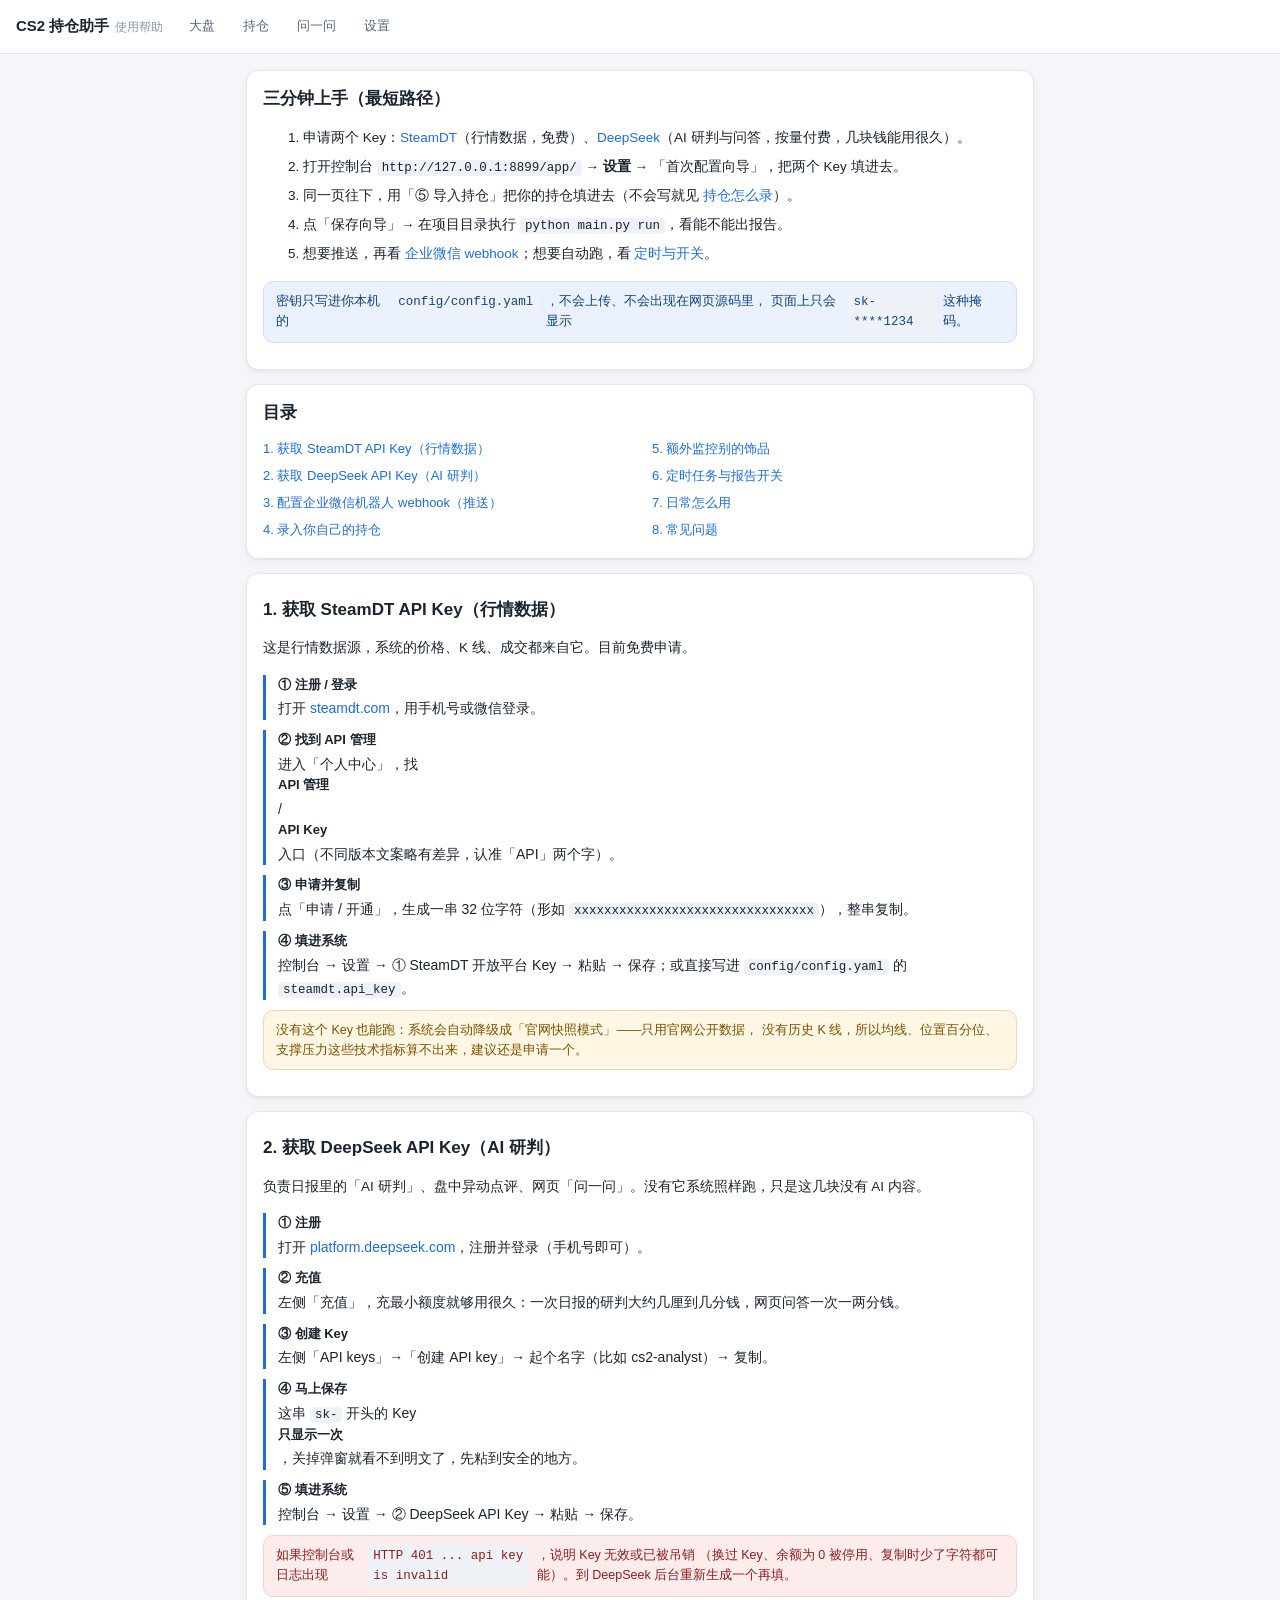
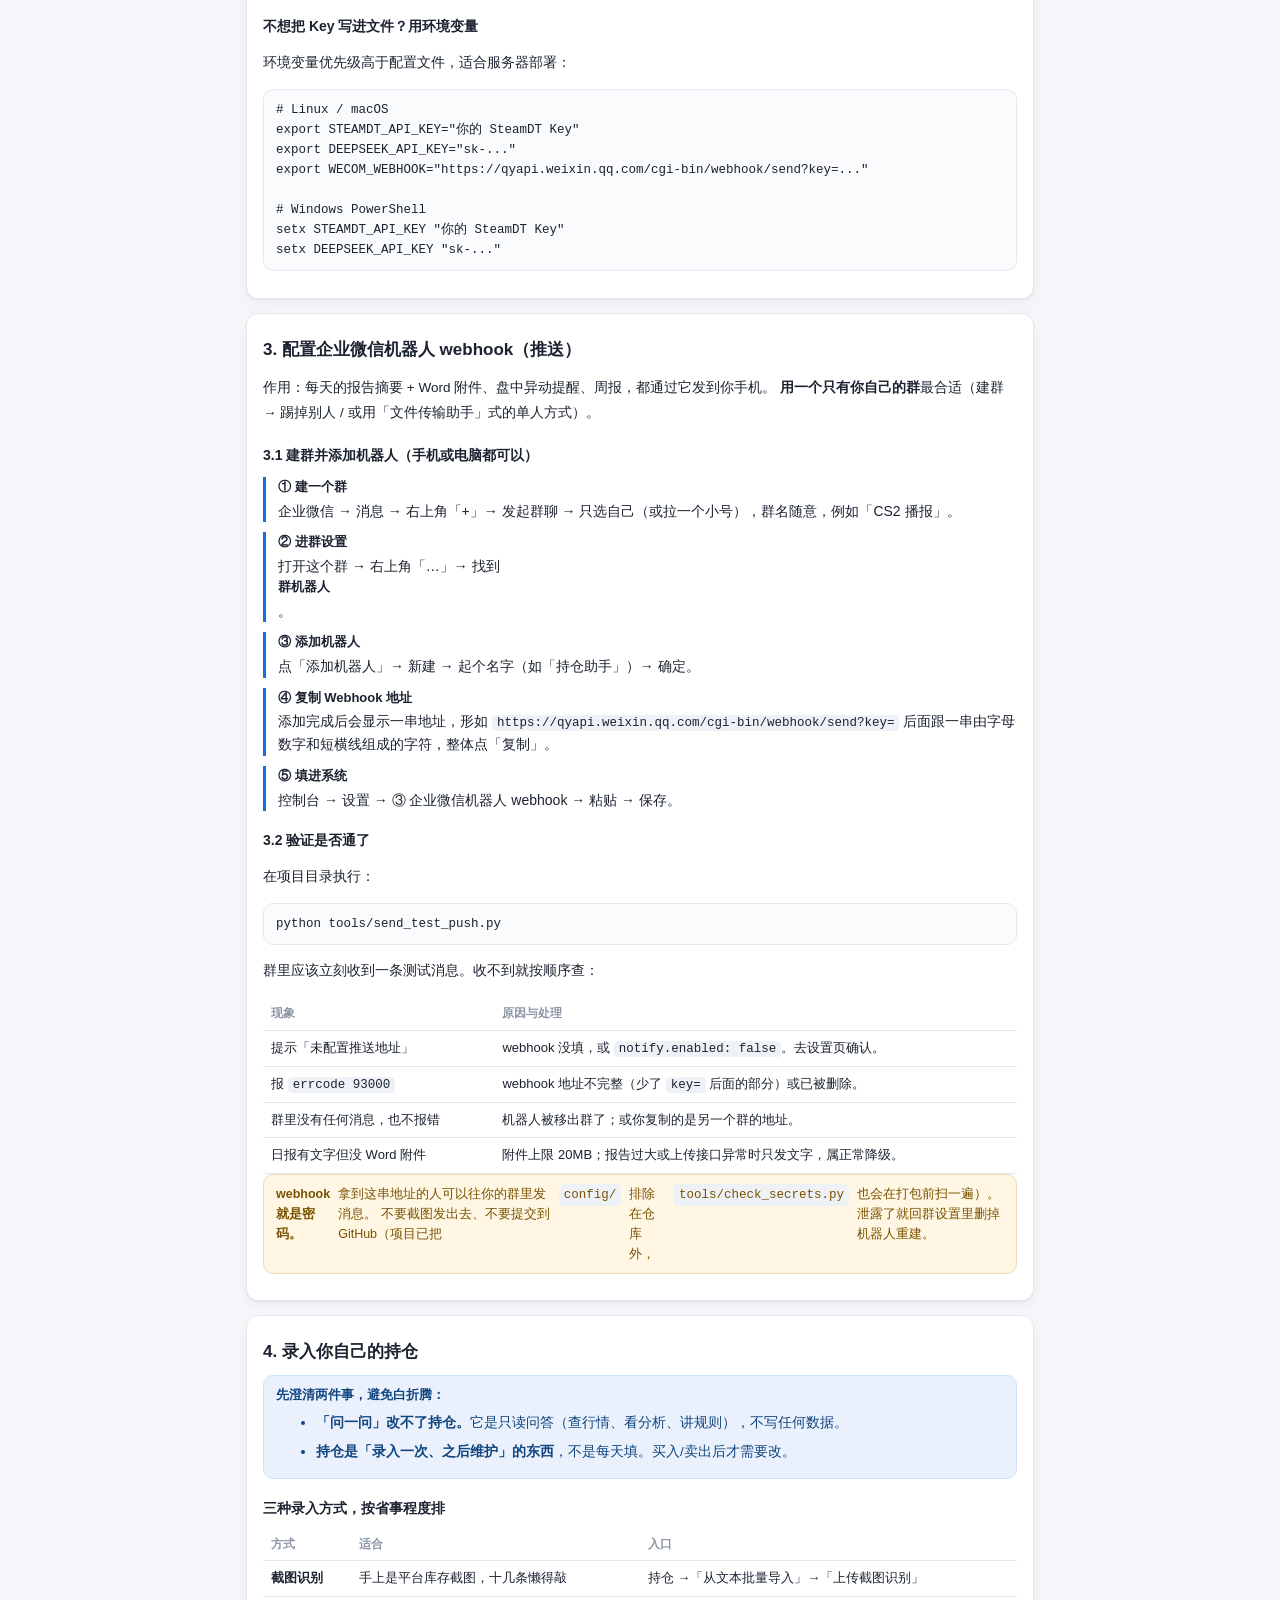
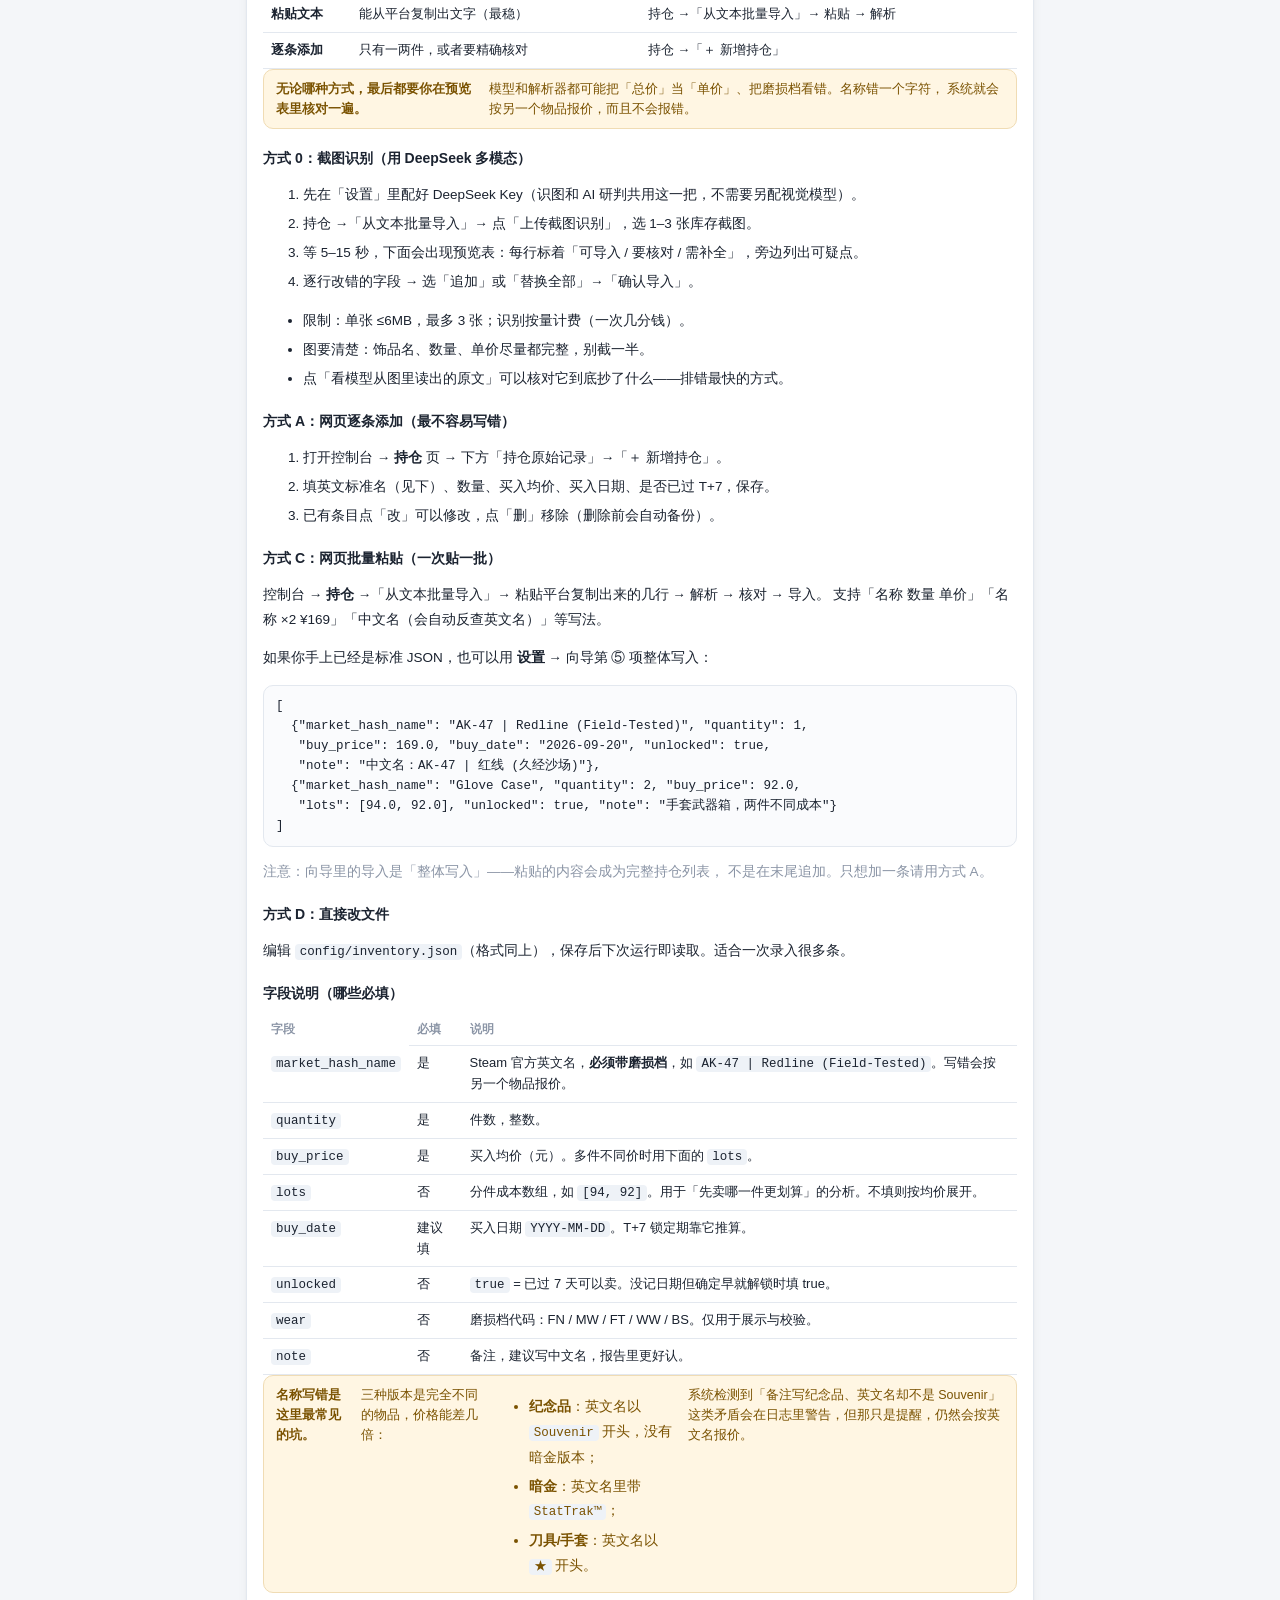
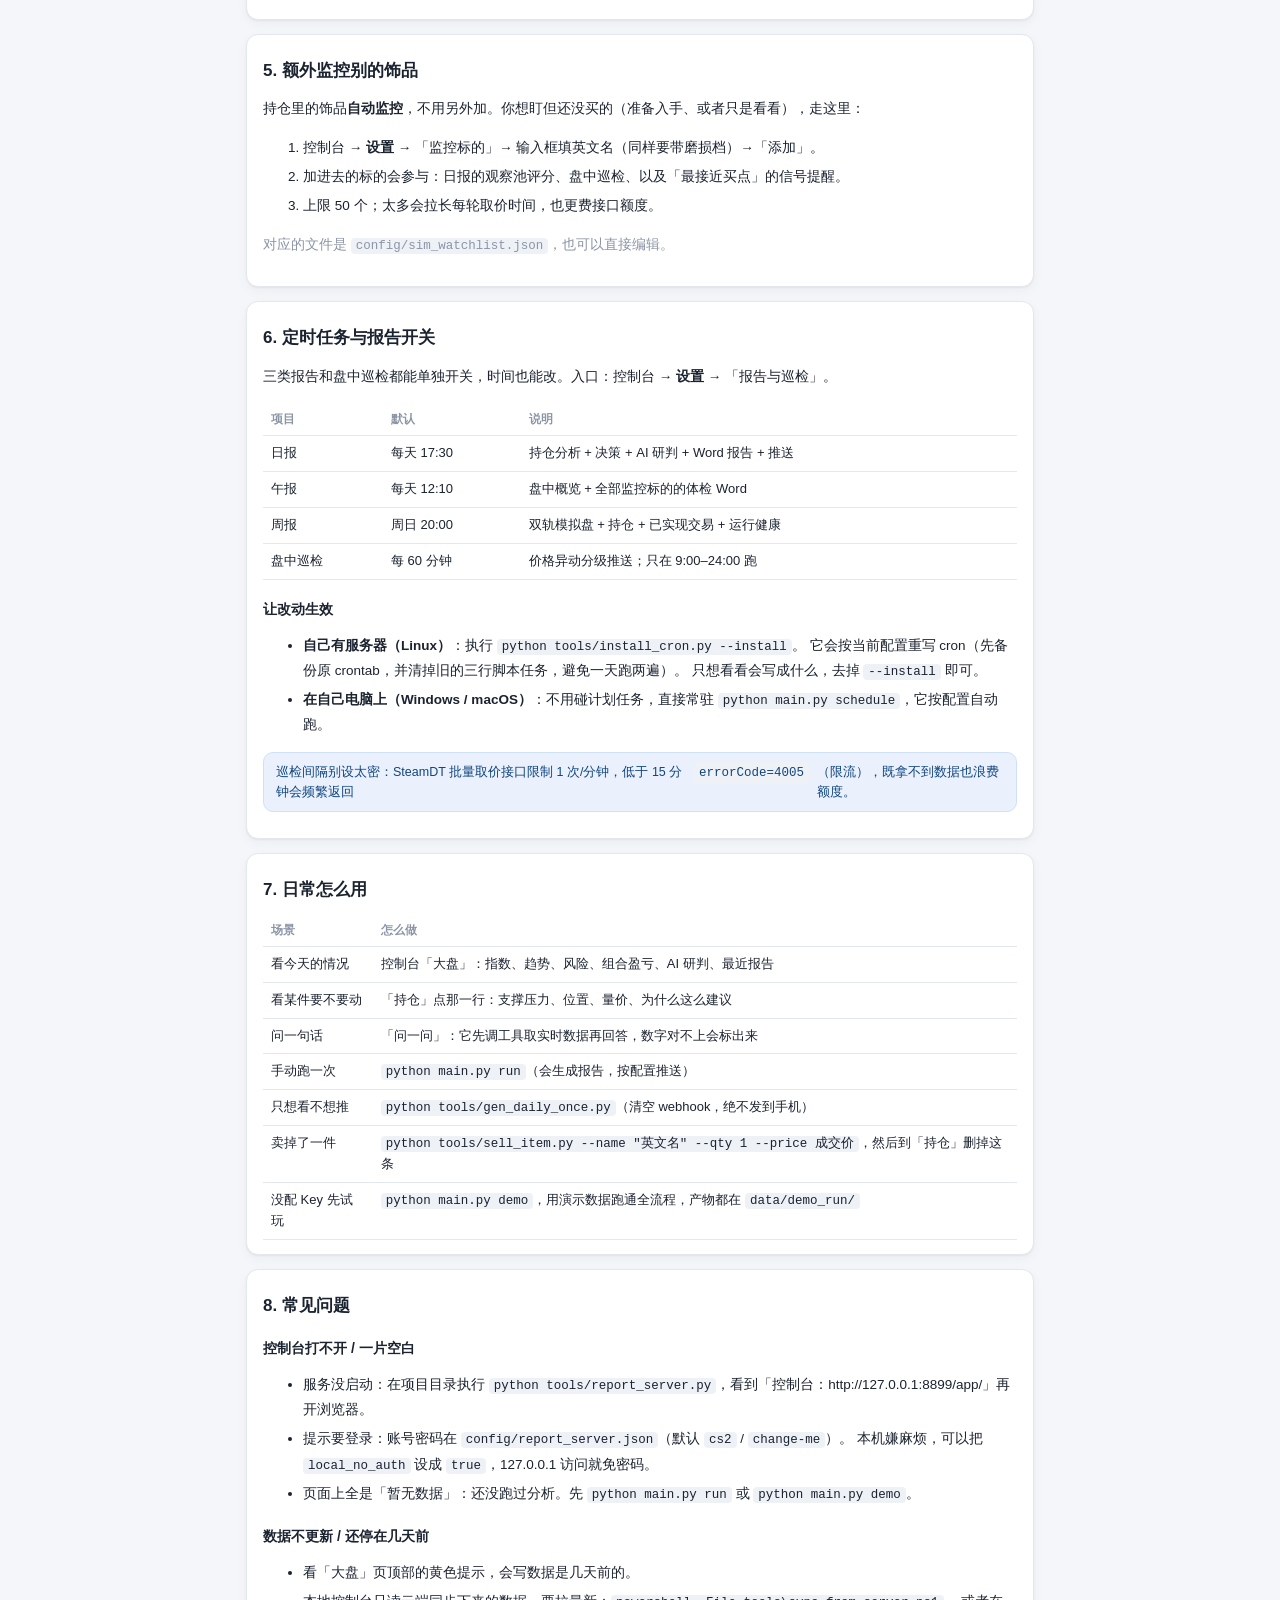
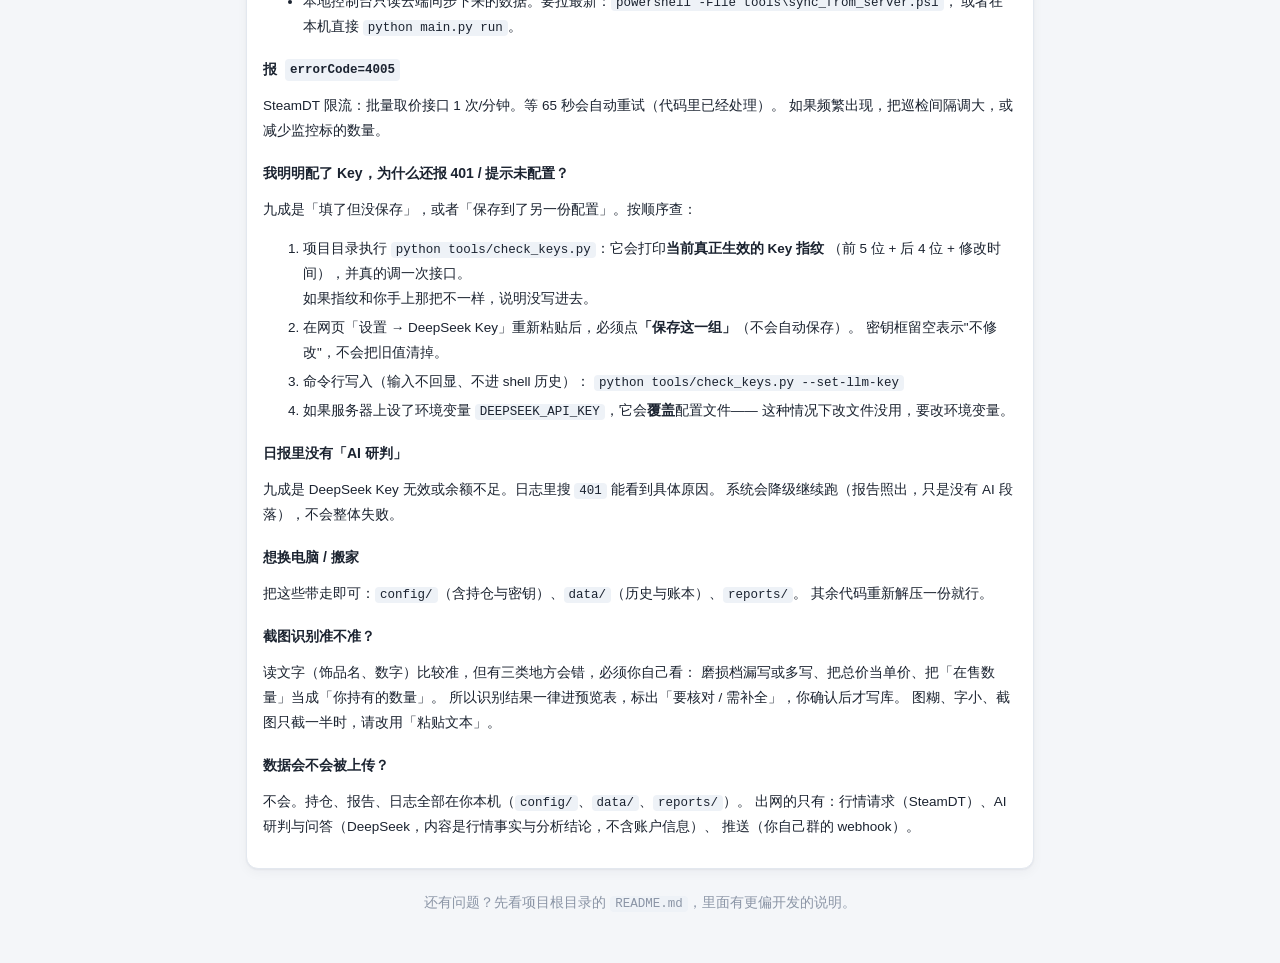
<file: cs2analyst/web/static/help.html>
<!doctype html>
<html lang="zh-CN">
<head>
<meta charset="utf-8">
<meta name="viewport" content="width=device-width,initial-scale=1">
<meta name="color-scheme" content="light">
<title>使用帮助 · CS2 持仓助手</title>
<link rel="stylesheet" href="style.css">
<style>
  .help-wrap { max-width: 820px; margin: 0 auto; }
  .help-wrap h2 { font-size: 17px; margin: 26px 0 10px; padding-top: 8px; border-top: 1px solid var(--border); }
  .help-wrap h2:first-of-type { border-top: none; margin-top: 0; }
  .help-wrap h3 { font-size: 14px; margin: 18px 0 8px; }
  .help-wrap p, .help-wrap li { font-size: 13.5px; line-height: 1.85; }
  .help-wrap li { margin: 4px 0; }
  .help-wrap code { background: #eef2f7; border-radius: 4px; padding: 1px 5px; font-size: 12.5px; }
  .help-wrap pre { background: var(--panel-2); border: 1px solid var(--border); border-radius: 10px;
    padding: 10px 12px; overflow-x: auto; font-size: 12.5px; line-height: 1.6; }
  .toc { columns: 2; column-gap: 24px; font-size: 13px; }
  .toc a { display: block; padding: 3px 0; }
  @media (max-width: 620px) { .toc { columns: 1; } }
  .step { border-left: 3px solid var(--brand); padding-left: 12px; margin: 10px 0; }
  .step b { display: block; font-size: 13px; margin-bottom: 2px; }
  table.plain { width: 100%; border-collapse: collapse; font-size: 13px; }
  table.plain th, table.plain td { border-bottom: 1px solid var(--border); padding: 7px 8px; text-align: left; vertical-align: top; }
  table.plain th { color: var(--text-3); font-size: 11.5px; font-weight: 600; }
</style>
</head>
<body>
<header class="topbar">
  <div class="brand">CS2 持仓助手<span>使用帮助</span></div>
  <nav class="nav">
    <a href="index.html#/dash">大盘</a>
    <a href="index.html#/holdings">持仓</a>
    <a href="index.html#/ask">问一问</a>
    <a href="index.html#/settings">设置</a>
  </nav>
</header>

<main class="help-wrap">

  <div class="card">
    <h2 style="border:none;padding-top:0;margin-top:0">三分钟上手（最短路径）</h2>
    <ol>
      <li>申请两个 Key：<a href="#steamdt">SteamDT</a>（行情数据，免费）、<a href="#deepseek">DeepSeek</a>（AI 研判与问答，按量付费，几块钱能用很久）。</li>
      <li>打开控制台 <code>http://127.0.0.1:8899/app/</code> → <b>设置</b> → 「首次配置向导」，把两个 Key 填进去。</li>
      <li>同一页往下，用「⑤ 导入持仓」把你的持仓填进去（不会写就见 <a href="#holdings">持仓怎么录</a>）。</li>
      <li>点「保存向导」→ 在项目目录执行 <code>python main.py run</code>，看能不能出报告。</li>
      <li>想要推送，再看 <a href="#wecom">企业微信 webhook</a>；想要自动跑，看 <a href="#schedule">定时与开关</a>。</li>
    </ol>
    <div class="notice info">密钥只写进你本机的 <code>config/config.yaml</code>，不会上传、不会出现在网页源码里，
      页面上只会显示 <code>sk-****1234</code> 这种掩码。</div>
  </div>

  <div class="card">
    <h2 style="border:none;padding-top:0">目录</h2>
    <div class="toc">
      <a href="#steamdt">1. 获取 SteamDT API Key（行情数据）</a>
      <a href="#deepseek">2. 获取 DeepSeek API Key（AI 研判）</a>
      <a href="#wecom">3. 配置企业微信机器人 webhook（推送）</a>
      <a href="#holdings">4. 录入你自己的持仓</a>
      <a href="#watchlist">5. 额外监控别的饰品</a>
      <a href="#schedule">6. 定时任务与报告开关</a>
      <a href="#daily">7. 日常怎么用</a>
      <a href="#faq">8. 常见问题</a>
    </div>
  </div>

  <!-- ========== 1. SteamDT ========== -->
  <div class="card" id="steamdt">
    <h2>1. 获取 SteamDT API Key（行情数据）</h2>
    <p>这是行情数据源，系统的价格、K 线、成交都来自它。目前免费申请。</p>
    <div class="step"><b>① 注册 / 登录</b>打开 <a href="https://www.steamdt.com" target="_blank" rel="noreferrer">steamdt.com</a>，用手机号或微信登录。</div>
    <div class="step"><b>② 找到 API 管理</b>进入「个人中心」，找 <b>API 管理</b> / <b>API Key</b> 入口（不同版本文案略有差异，认准「API」两个字）。</div>
    <div class="step"><b>③ 申请并复制</b>点「申请 / 开通」，生成一串 32 位字符（形如 <code>xxxxxxxxxxxxxxxxxxxxxxxxxxxxxxxx</code>），整串复制。</div>
    <div class="step"><b>④ 填进系统</b>控制台 → 设置 → ① SteamDT 开放平台 Key → 粘贴 → 保存；或直接写进 <code>config/config.yaml</code> 的 <code>steamdt.api_key</code>。</div>
    <div class="notice warn">没有这个 Key 也能跑：系统会自动降级成「官网快照模式」——只用官网公开数据，
      没有历史 K 线，所以均线、位置百分位、支撑压力这些技术指标算不出来，建议还是申请一个。</div>
  </div>

  <!-- ========== 2. DeepSeek ========== -->
  <div class="card" id="deepseek">
    <h2>2. 获取 DeepSeek API Key（AI 研判）</h2>
    <p>负责日报里的「AI 研判」、盘中异动点评、网页「问一问」。没有它系统照样跑，只是这几块没有 AI 内容。</p>
    <div class="step"><b>① 注册</b>打开 <a href="https://platform.deepseek.com" target="_blank" rel="noreferrer">platform.deepseek.com</a>，注册并登录（手机号即可）。</div>
    <div class="step"><b>② 充值</b>左侧「充值」，充最小额度就够用很久：一次日报的研判大约几厘到几分钱，网页问答一次一两分钱。</div>
    <div class="step"><b>③ 创建 Key</b>左侧「API keys」→「创建 API key」→ 起个名字（比如 cs2-analyst）→ 复制。</div>
    <div class="step"><b>④ 马上保存</b>这串 <code>sk-</code> 开头的 Key <b>只显示一次</b>，关掉弹窗就看不到明文了，先粘到安全的地方。</div>
    <div class="step"><b>⑤ 填进系统</b>控制台 → 设置 → ② DeepSeek API Key → 粘贴 → 保存。</div>
    <div class="notice err">如果控制台或日志出现 <code>HTTP 401 ... api key is invalid</code>，说明 Key 无效或已被吊销
      （换过 Key、余额为 0 被停用、复制时少了字符都可能）。到 DeepSeek 后台重新生成一个再填。</div>
    <h3>不想把 Key 写进文件？用环境变量</h3>
    <p>环境变量优先级高于配置文件，适合服务器部署：</p>
    <pre># Linux / macOS
export STEAMDT_API_KEY="你的 SteamDT Key"
export DEEPSEEK_API_KEY="sk-..."
export WECOM_WEBHOOK="https://qyapi.weixin.qq.com/cgi-bin/webhook/send?key=..."

# Windows PowerShell
setx STEAMDT_API_KEY "你的 SteamDT Key"
setx DEEPSEEK_API_KEY "sk-..."</pre>
  </div>

  <!-- ========== 3. 企业微信 ========== -->
  <div class="card" id="wecom">
    <h2>3. 配置企业微信机器人 webhook（推送）</h2>
    <p>作用：每天的报告摘要 + Word 附件、盘中异动提醒、周报，都通过它发到你手机。
      <b>用一个只有你自己的群</b>最合适（建群 → 踢掉别人 / 或用「文件传输助手」式的单人方式）。</p>

    <h3>3.1 建群并添加机器人（手机或电脑都可以）</h3>
    <div class="step"><b>① 建一个群</b>企业微信 → 消息 → 右上角「+」→ 发起群聊 → 只选自己（或拉一个小号），群名随意，例如「CS2 播报」。</div>
    <div class="step"><b>② 进群设置</b>打开这个群 → 右上角「…」→ 找到 <b>群机器人</b>。</div>
    <div class="step"><b>③ 添加机器人</b>点「添加机器人」→ 新建 → 起个名字（如「持仓助手」）→ 确定。</div>
    <div class="step"><b>④ 复制 Webhook 地址</b>添加完成后会显示一串地址，形如
      <code>https://qyapi.weixin.qq.com/cgi-bin/webhook/send?key=</code> 后面跟一串由字母数字和短横线组成的字符，整体点「复制」。</div>
    <div class="step"><b>⑤ 填进系统</b>控制台 → 设置 → ③ 企业微信机器人 webhook → 粘贴 → 保存。</div>

    <h3>3.2 验证是否通了</h3>
    <p>在项目目录执行：</p>
    <pre>python tools/send_test_push.py</pre>
    <p>群里应该立刻收到一条测试消息。收不到就按顺序查：</p>
    <table class="plain">
      <thead><tr><th>现象</th><th>原因与处理</th></tr></thead>
      <tbody>
        <tr><td>提示「未配置推送地址」</td><td>webhook 没填，或 <code>notify.enabled: false</code>。去设置页确认。</td></tr>
        <tr><td>报 <code>errcode 93000</code></td><td>webhook 地址不完整（少了 <code>key=</code> 后面的部分）或已被删除。</td></tr>
        <tr><td>群里没有任何消息，也不报错</td><td>机器人被移出群了；或你复制的是另一个群的地址。</td></tr>
        <tr><td>日报有文字但没 Word 附件</td><td>附件上限 20MB；报告过大或上传接口异常时只发文字，属正常降级。</td></tr>
      </tbody>
    </table>

    <div class="notice warn"><b>webhook 就是密码。</b>拿到这串地址的人可以往你的群里发消息。
      不要截图发出去、不要提交到 GitHub（项目已把 <code>config/</code> 排除在仓库外，
      <code>tools/check_secrets.py</code> 也会在打包前扫一遍）。泄露了就回群设置里删掉机器人重建。</div>
  </div>

  <!-- ========== 4. 持仓 ========== -->
  <div class="card" id="holdings">
    <h2>4. 录入你自己的持仓</h2>
    <div class="notice info">
      <div><b>先澄清两件事，避免白折腾：</b>
        <ul style="margin:6px 0 0">
          <li><b>「问一问」改不了持仓。</b>它是只读问答（查行情、看分析、讲规则），不写任何数据。</li>
          <li><b>持仓是「录入一次、之后维护」的东西</b>，不是每天填。买入/卖出后才需要改。</li>
        </ul>
      </div>
    </div>

    <h3>三种录入方式，按省事程度排</h3>
    <table class="plain">
      <thead><tr><th>方式</th><th>适合</th><th>入口</th></tr></thead>
      <tbody>
        <tr><td><b>截图识别</b></td><td>手上是平台库存截图，十几条懒得敲</td>
          <td>持仓 →「从文本批量导入」→「上传截图识别」</td></tr>
        <tr><td><b>粘贴文本</b></td><td>能从平台复制出文字（最稳）</td>
          <td>持仓 →「从文本批量导入」→ 粘贴 → 解析</td></tr>
        <tr><td><b>逐条添加</b></td><td>只有一两件，或者要精确核对</td>
          <td>持仓 →「＋ 新增持仓」</td></tr>
      </tbody>
    </table>
    <div class="notice warn"><b>无论哪种方式，最后都要你在预览表里核对一遍。</b>
      模型和解析器都可能把「总价」当「单价」、把磨损档看错。名称错一个字符，
      系统就会按另一个物品报价，而且不会报错。</div>

    <h3>方式 0：截图识别（用 DeepSeek 多模态）</h3>
    <ol>
      <li>先在「设置」里配好 DeepSeek Key（识图和 AI 研判共用这一把，不需要另配视觉模型）。</li>
      <li>持仓 →「从文本批量导入」→ 点「上传截图识别」，选 1–3 张库存截图。</li>
      <li>等 5–15 秒，下面会出现预览表：每行标着「可导入 / 要核对 / 需补全」，旁边列出可疑点。</li>
      <li>逐行改错的字段 → 选「追加」或「替换全部」→「确认导入」。</li>
    </ol>
    <ul>
      <li>限制：单张 ≤6MB，最多 3 张；识别按量计费（一次几分钱）。</li>
      <li>图要清楚：饰品名、数量、单价尽量都完整，别截一半。</li>
      <li>点「看模型从图里读出的原文」可以核对它到底抄了什么——排错最快的方式。</li>
    </ul>

    <h3>方式 A：网页逐条添加（最不容易写错）</h3>
    <ol>
      <li>打开控制台 → <b>持仓</b> 页 → 下方「持仓原始记录」→「＋ 新增持仓」。</li>
      <li>填英文标准名（见下）、数量、买入均价、买入日期、是否已过 T+7，保存。</li>
      <li>已有条目点「改」可以修改，点「删」移除（删除前会自动备份）。</li>
    </ol>

    <h3>方式 C：网页批量粘贴（一次贴一批）</h3>
    <p>控制台 → <b>持仓</b> →「从文本批量导入」→ 粘贴平台复制出来的几行 → 解析 → 核对 → 导入。
      支持「名称 数量 单价」「名称 ×2 ¥169」「中文名（会自动反查英文名）」等写法。</p>
    <p>如果你手上已经是标准 JSON，也可以用 <b>设置</b> → 向导第 ⑤ 项整体写入：</p>
    <pre>[
  {"market_hash_name": "AK-47 | Redline (Field-Tested)", "quantity": 1,
   "buy_price": 169.0, "buy_date": "2026-09-20", "unlocked": true,
   "note": "中文名：AK-47 | 红线 (久经沙场)"},
  {"market_hash_name": "Glove Case", "quantity": 2, "buy_price": 92.0,
   "lots": [94.0, 92.0], "unlocked": true, "note": "手套武器箱，两件不同成本"}
]</pre>
    <p class="small muted">注意：向导里的导入是「整体写入」——粘贴的内容会成为完整持仓列表，
      不是在末尾追加。只想加一条请用方式 A。</p>

    <h3>方式 D：直接改文件</h3>
    <p>编辑 <code>config/inventory.json</code>（格式同上），保存后下次运行即读取。适合一次录入很多条。</p>

    <h3>字段说明（哪些必填）</h3>
    <table class="plain">
      <thead><tr><th>字段</th><th>必填</th><th>说明</th></tr></thead>
      <tbody>
        <tr><td><code>market_hash_name</code></td><td>是</td><td>Steam 官方英文名，<b>必须带磨损档</b>，如 <code>AK-47 | Redline (Field-Tested)</code>。写错会按另一个物品报价。</td></tr>
        <tr><td><code>quantity</code></td><td>是</td><td>件数，整数。</td></tr>
        <tr><td><code>buy_price</code></td><td>是</td><td>买入均价（元）。多件不同价时用下面的 <code>lots</code>。</td></tr>
        <tr><td><code>lots</code></td><td>否</td><td>分件成本数组，如 <code>[94, 92]</code>。用于「先卖哪一件更划算」的分析。不填则按均价展开。</td></tr>
        <tr><td><code>buy_date</code></td><td>建议填</td><td>买入日期 <code>YYYY-MM-DD</code>。T+7 锁定期靠它推算。</td></tr>
        <tr><td><code>unlocked</code></td><td>否</td><td><code>true</code> = 已过 7 天可以卖。没记日期但确定早就解锁时填 true。</td></tr>
        <tr><td><code>wear</code></td><td>否</td><td>磨损档代码：FN / MW / FT / WW / BS。仅用于展示与校验。</td></tr>
        <tr><td><code>note</code></td><td>否</td><td>备注，建议写中文名，报告里更好认。</td></tr>
      </tbody>
    </table>

    <div class="notice warn"><b>名称写错是这里最常见的坑。</b>三种版本是完全不同的物品，价格能差几倍：
      <ul style="margin:6px 0 0">
        <li><b>纪念品</b>：英文名以 <code>Souvenir</code> 开头，没有暗金版本；</li>
        <li><b>暗金</b>：英文名里带 <code>StatTrak™</code>；</li>
        <li><b>刀具/手套</b>：英文名以 <code>★</code> 开头。</li>
      </ul>
      系统检测到「备注写纪念品、英文名却不是 Souvenir」这类矛盾会在日志里警告，但那只是提醒，仍然会按英文名报价。
    </div>
  </div>

  <!-- ========== 5. 额外监控 ========== -->
  <div class="card" id="watchlist">
    <h2>5. 额外监控别的饰品</h2>
    <p>持仓里的饰品<b>自动监控</b>，不用另外加。你想盯但还没买的（准备入手、或者只是看看），走这里：</p>
    <ol>
      <li>控制台 → <b>设置</b> → 「监控标的」→ 输入框填英文名（同样要带磨损档）→「添加」。</li>
      <li>加进去的标的会参与：日报的观察池评分、盘中巡检、以及「最接近买点」的信号提醒。</li>
      <li>上限 50 个；太多会拉长每轮取价时间，也更费接口额度。</li>
    </ol>
    <p class="small muted">对应的文件是 <code>config/sim_watchlist.json</code>，也可以直接编辑。</p>
  </div>

  <!-- ========== 6. 定时 ========== -->
  <div class="card" id="schedule">
    <h2>6. 定时任务与报告开关</h2>
    <p>三类报告和盘中巡检都能单独开关，时间也能改。入口：控制台 → <b>设置</b> → 「报告与巡检」。</p>
    <table class="plain">
      <thead><tr><th>项目</th><th>默认</th><th>说明</th></tr></thead>
      <tbody>
        <tr><td>日报</td><td>每天 17:30</td><td>持仓分析 + 决策 + AI 研判 + Word 报告 + 推送</td></tr>
        <tr><td>午报</td><td>每天 12:10</td><td>盘中概览 + 全部监控标的的体检 Word</td></tr>
        <tr><td>周报</td><td>周日 20:00</td><td>双轨模拟盘 + 持仓 + 已实现交易 + 运行健康</td></tr>
        <tr><td>盘中巡检</td><td>每 60 分钟</td><td>价格异动分级推送；只在 9:00–24:00 跑</td></tr>
      </tbody>
    </table>
    <h3>让改动生效</h3>
    <ul>
      <li><b>自己有服务器（Linux）</b>：执行 <code>python tools/install_cron.py --install</code>。
        它会按当前配置重写 cron（先备份原 crontab，并清掉旧的三行脚本任务，避免一天跑两遍）。
        只想看看会写成什么，去掉 <code>--install</code> 即可。</li>
      <li><b>在自己电脑上（Windows / macOS）</b>：不用碰计划任务，直接常驻
        <code>python main.py schedule</code>，它按配置自动跑。</li>
    </ul>
    <div class="notice info">巡检间隔别设太密：SteamDT 批量取价接口限制 1 次/分钟，低于 15 分钟会频繁返回
      <code>errorCode=4005</code>（限流），既拿不到数据也浪费额度。</div>
  </div>

  <!-- ========== 7. 日常 ========== -->
  <div class="card" id="daily">
    <h2>7. 日常怎么用</h2>
    <table class="plain">
      <thead><tr><th>场景</th><th>怎么做</th></tr></thead>
      <tbody>
        <tr><td>看今天的情况</td><td>控制台「大盘」：指数、趋势、风险、组合盈亏、AI 研判、最近报告</td></tr>
        <tr><td>看某件要不要动</td><td>「持仓」点那一行：支撑压力、位置、量价、为什么这么建议</td></tr>
        <tr><td>问一句话</td><td>「问一问」：它先调工具取实时数据再回答，数字对不上会标出来</td></tr>
        <tr><td>手动跑一次</td><td><code>python main.py run</code>（会生成报告，按配置推送）</td></tr>
        <tr><td>只想看不想推</td><td><code>python tools/gen_daily_once.py</code>（清空 webhook，绝不发到手机）</td></tr>
        <tr><td>卖掉了一件</td><td><code>python tools/sell_item.py --name "英文名" --qty 1 --price 成交价</code>，然后到「持仓」删掉这条</td></tr>
        <tr><td>没配 Key 先试玩</td><td><code>python main.py demo</code>，用演示数据跑通全流程，产物都在 <code>data/demo_run/</code></td></tr>
      </tbody>
    </table>
  </div>

  <!-- ========== 8. FAQ ========== -->
  <div class="card" id="faq">
    <h2>8. 常见问题</h2>

    <h3>控制台打不开 / 一片空白</h3>
    <ul>
      <li>服务没启动：在项目目录执行 <code>python tools/report_server.py</code>，看到「控制台：http://127.0.0.1:8899/app/」再开浏览器。</li>
      <li>提示要登录：账号密码在 <code>config/report_server.json</code>（默认 <code>cs2</code> / <code>change-me</code>）。
        本机嫌麻烦，可以把 <code>local_no_auth</code> 设成 <code>true</code>，127.0.0.1 访问就免密码。</li>
      <li>页面上全是「暂无数据」：还没跑过分析。先 <code>python main.py run</code> 或 <code>python main.py demo</code>。</li>
    </ul>

    <h3>数据不更新 / 还停在几天前</h3>
    <ul>
      <li>看「大盘」页顶部的黄色提示，会写数据是几天前的。</li>
      <li>本地控制台只读云端同步下来的数据。要拉最新：<code>powershell -File tools\sync_from_server.ps1</code>，
        或者在本机直接 <code>python main.py run</code>。</li>
    </ul>

    <h3>报 <code>errorCode=4005</code></h3>
    <p>SteamDT 限流：批量取价接口 1 次/分钟。等 65 秒会自动重试（代码里已经处理）。
      如果频繁出现，把巡检间隔调大，或减少监控标的数量。</p>

    <h3>我明明配了 Key，为什么还报 401 / 提示未配置？</h3>
    <p>九成是「填了但没保存」，或者「保存到了另一份配置」。按顺序查：</p>
    <ol>
      <li>项目目录执行 <code>python tools/check_keys.py</code>：它会打印<b>当前真正生效的 Key 指纹</b>
        （前 5 位 + 后 4 位 + 修改时间），并真的调一次接口。<br>
        如果指纹和你手上那把不一样，说明没写进去。</li>
      <li>在网页「设置 → DeepSeek Key」重新粘贴后，必须点<b>「保存这一组」</b>（不会自动保存）。
        密钥框留空表示"不修改"，不会把旧值清掉。</li>
      <li>命令行写入（输入不回显、不进 shell 历史）：
        <code>python tools/check_keys.py --set-llm-key</code></li>
      <li>如果服务器上设了环境变量 <code>DEEPSEEK_API_KEY</code>，它会<b>覆盖</b>配置文件——
        这种情况下改文件没用，要改环境变量。</li>
    </ol>

    <h3>日报里没有「AI 研判」</h3>
    <p>九成是 DeepSeek Key 无效或余额不足。日志里搜 <code>401</code> 能看到具体原因。
      系统会降级继续跑（报告照出，只是没有 AI 段落），不会整体失败。</p>

    <h3>想换电脑 / 搬家</h3>
    <p>把这些带走即可：<code>config/</code>（含持仓与密钥）、<code>data/</code>（历史与账本）、<code>reports/</code>。
      其余代码重新解压一份就行。</p>

    <h3>截图识别准不准？</h3>
    <p>读文字（饰品名、数字）比较准，但有三类地方会错，必须你自己看：
      磨损档漏写或多写、把总价当单价、把「在售数量」当成「你持有的数量」。
      所以识别结果一律进预览表，标出「要核对 / 需补全」，你确认后才写库。
      图糊、字小、截图只截一半时，请改用「粘贴文本」。</p>

    <h3>数据会不会被上传？</h3>
    <p>不会。持仓、报告、日志全部在你本机（<code>config/</code>、<code>data/</code>、<code>reports/</code>）。
      出网的只有：行情请求（SteamDT）、AI 研判与问答（DeepSeek，内容是行情事实与分析结论，不含账户信息）、
      推送（你自己群的 webhook）。</p>
  </div>

  <p class="small muted" style="text-align:center;margin:22px 0 40px">
    还有问题？先看项目根目录的 <code>README.md</code>，里面有更偏开发的说明。
  </p>
</main>
</body>
</html>
</file>
<file: cs2analyst/web/static/style.css>
/* CS2 持仓助手 · 本地控制台样式
   浅色主题、单文件、零构建。移动端优先（服务器上也是用手机看）。 */

:root {
  --bg: #f4f6f9;
  --panel: #ffffff;
  --panel-2: #fafbfd;
  --border: #e3e8ef;
  --text: #1b2330;
  --text-2: #5a6577;
  --text-3: #8b95a6;
  --brand: #1a6ee0;
  --brand-soft: #eaf1fd;
  --up: #d92b2b;        /* A股/国内习惯：涨=红 */
  --down: #0a9d54;      /* 跌=绿 */
  --warn: #c47f00;
  --warn-soft: #fff6e3;
  --danger: #c62828;
  --radius: 12px;
  --shadow: 0 1px 2px rgba(16, 24, 40, .05), 0 4px 12px rgba(16, 24, 40, .04);
}

* { box-sizing: border-box; }

html, body {
  margin: 0;
  padding: 0;
  background: var(--bg);
  color: var(--text);
  font-family: -apple-system, BlinkMacSystemFont, "PingFang SC", "Microsoft YaHei", "Segoe UI", sans-serif;
  font-size: 14px;
  line-height: 1.6;
  -webkit-font-smoothing: antialiased;
}

a { color: var(--brand); text-decoration: none; }
a:hover { text-decoration: underline; }

/* ---------- 布局 ---------- */
.topbar {
  position: sticky; top: 0; z-index: 20;
  display: flex; align-items: center; gap: 14px;
  padding: 10px 16px;
  background: rgba(255, 255, 255, .92);
  backdrop-filter: saturate(160%) blur(8px);
  border-bottom: 1px solid var(--border);
}
.brand { font-weight: 700; font-size: 15px; white-space: nowrap; flex: 0 0 auto; }
.brand span { color: var(--text-3); font-weight: 400; font-size: 12px; margin-left: 6px; }
.nav { display: flex; gap: 4px; overflow-x: auto; flex: 1; min-width: 0; }
.nav a {
  padding: 6px 12px; border-radius: 999px; color: var(--text-2);
  font-size: 13px; white-space: nowrap;
}
.nav a:hover { background: var(--panel-2); text-decoration: none; }
.nav a.active { background: var(--brand-soft); color: var(--brand); font-weight: 600; }
.topbar .spacer { flex: 1; }
.badge-mode {
  font-size: 11px; padding: 2px 8px; border-radius: 999px;
  background: var(--warn-soft); color: var(--warn); border: 1px solid #f0dcb4;
  white-space: nowrap; flex: 0 0 auto;
}
.badge-mode.ro { background: #eef2f7; color: var(--text-2); border-color: var(--border); }

main { padding: 16px; max-width: 1180px; margin: 0 auto; }

/* ---------- 卡片 ---------- */
.card {
  background: var(--panel); border: 1px solid var(--border);
  border-radius: var(--radius); box-shadow: var(--shadow);
  padding: 14px 16px; margin-bottom: 14px;
}
.card > h2, .card > h3 {
  margin: 0 0 10px; font-size: 14px; font-weight: 700;
  display: flex; align-items: center; gap: 8px;
}
.card > h2 .sub, .card > h3 .sub { font-weight: 400; color: var(--text-3); font-size: 12px; }
.grid { display: grid; gap: 14px; }
/* 关键：grid/flex 子项默认 min-width:auto，里面放个宽表格会把整页撑出横向滚动条 */
.grid > * { min-width: 0; }
.card { min-width: 0; }
.grid.c2 { grid-template-columns: repeat(2, minmax(0, 1fr)); }
.grid.c3 { grid-template-columns: repeat(3, minmax(0, 1fr)); }
.grid.c4 { grid-template-columns: repeat(4, minmax(0, 1fr)); }
@media (max-width: 860px) {
  .grid.c3, .grid.c4 { grid-template-columns: repeat(2, minmax(0, 1fr)); }
  .grid.c2 { grid-template-columns: 1fr; }
}
@media (max-width: 520px) {
  main { padding: 12px; }
  .grid.c3, .grid.c4 { grid-template-columns: repeat(2, minmax(0, 1fr)); }
  .topbar { gap: 8px; padding: 8px 10px; }
  .brand span { display: none; }
  .nav a { padding: 6px 9px; }
  .nav { scrollbar-width: none; }
  .nav::-webkit-scrollbar { display: none; }
  .metric .value { font-size: 18px; }
}

/* ---------- 指标块 ---------- */
.metric { padding: 12px 14px; background: var(--panel-2); border: 1px solid var(--border); border-radius: 10px; }
.metric .label { font-size: 12px; color: var(--text-3); }
.metric .value { font-size: 20px; font-weight: 700; letter-spacing: -.3px; font-variant-numeric: tabular-nums; }
.metric .value small { font-size: 12px; font-weight: 500; margin-left: 4px; color: var(--text-2); }
.metric .hint { font-size: 11.5px; color: var(--text-3); margin-top: 2px; }

.up { color: var(--up); }
.down { color: var(--down); }
.flat { color: var(--text-2); }

/* ---------- 标签 ---------- */
.pill {
  display: inline-block; padding: 1px 8px; border-radius: 999px;
  font-size: 11.5px; border: 1px solid var(--border); background: var(--panel-2); color: var(--text-2);
  white-space: nowrap;
}
.pill.blue { background: var(--brand-soft); border-color: #cfe0fb; color: var(--brand); }
.pill.red { background: #fdecec; border-color: #f6cfcf; color: var(--up); }
.pill.green { background: #e9f7ef; border-color: #c9e9d6; color: var(--down); }
.pill.amber { background: var(--warn-soft); border-color: #f0dcb4; color: var(--warn); }
.pill.gray { background: #eef2f7; color: var(--text-2); }

/* ---------- 表格 ---------- */
.table-wrap { overflow-x: auto; margin: 0 -4px; }
table { width: 100%; border-collapse: collapse; font-size: 13px; }
th, td { padding: 9px 8px; text-align: left; border-bottom: 1px solid var(--border); vertical-align: middle; }
th { font-size: 11.5px; color: var(--text-3); font-weight: 600; white-space: nowrap; background: var(--panel); position: sticky; top: 0; }
td.num, th.num { text-align: right; font-variant-numeric: tabular-nums; }
tbody tr:hover { background: var(--panel-2); }
tbody tr.clickable { cursor: pointer; }
/* 名称列：长英文名会把表格撑出卡片（桌面窄栏尤其明显），统一省略号 + 悬停看全名 */
td .name { font-weight: 600; white-space: nowrap; display: block;
  max-width: 240px; overflow: hidden; text-overflow: ellipsis; }
td .name-en { display: block; font-size: 11px; color: var(--text-3);
  max-width: 240px; white-space: nowrap; overflow: hidden; text-overflow: ellipsis; }

/* 小屏隐藏次要列（详细数据在明细抽屉里） */
@media (max-width: 700px) {
  .hide-sm { display: none !important; }
  td .name { white-space: normal; }
  th, td { padding: 8px 6px; }
}
@media (max-width: 520px) {
  .hide-xs { display: none !important; }
  /* 手机上一行放不下英文全名，截断成单行更可读；完整名称在明细抽屉里 */
  td .name { display: block; max-width: 40vw; font-size: 12.5px;
    white-space: nowrap; overflow: hidden; text-overflow: ellipsis; }
  td .name-en { display: none; }
  th, td { padding: 7px 4px; font-size: 12.5px; }
  .pill { font-size: 11px; padding: 1px 5px; white-space: normal; text-align: center; }
  /* 固定表格布局：列多时按比例压缩，而不是把页面撑出横向滚动条 */
  .table-wrap table { table-layout: fixed; width: 100%; }
  .table-wrap td, .table-wrap th { overflow: hidden; text-overflow: ellipsis; }
  /* 第一列（名称）多给一点宽度，其余列等分 */
  .table-wrap th:first-child, .table-wrap td:first-child { width: 38%; }
}

/* ---------- 图表 ---------- */
.chart { width: 100%; height: auto; display: block; }
.chart-legend { display: flex; gap: 14px; flex-wrap: wrap; font-size: 12px; color: var(--text-2); margin-top: 6px; }
.chart-legend i { display: inline-block; width: 10px; height: 3px; border-radius: 2px; margin-right: 5px; vertical-align: middle; }
.empty { color: var(--text-3); font-size: 13px; padding: 22px 0; text-align: center; }

/* ---------- 按钮 / 表单 ---------- */
button, .btn {
  font-family: inherit; font-size: 13px; padding: 7px 14px; border-radius: 9px;
  border: 1px solid var(--border); background: var(--panel); color: var(--text);
  cursor: pointer; transition: .15s;
}
button:hover { border-color: #c9d3e2; background: var(--panel-2); }
button.primary { background: var(--brand); border-color: var(--brand); color: #fff; font-weight: 600; }
button.primary:hover { background: #1560c6; }
button.danger { color: var(--danger); border-color: #f0c9c9; }
button.danger:hover { background: #fdeeee; }
button:disabled { opacity: .55; cursor: not-allowed; }
button.ghost { border-color: transparent; background: transparent; color: var(--brand); }
button.ghost:hover { background: var(--brand-soft); }

input, select, textarea {
  font-family: inherit; font-size: 13px; padding: 8px 10px; width: 100%;
  border: 1px solid var(--border); border-radius: 9px; background: #fff; color: var(--text);
}
input:focus, select:focus, textarea:focus { outline: none; border-color: var(--brand); box-shadow: 0 0 0 3px rgba(26, 110, 224, .12); }
label.field { display: block; margin-bottom: 12px; }
label.field > span { display: block; font-size: 12px; color: var(--text-2); margin-bottom: 5px; }
label.field .tip { font-size: 11.5px; color: var(--text-3); margin-top: 4px; }
.row { display: flex; gap: 10px; flex-wrap: wrap; align-items: center; }
.row > * { flex: 0 0 auto; }
.row .grow { flex: 1 1 200px; }

/* ---------- 提示条 ---------- */
.notice {
  border-radius: 10px; padding: 9px 12px; font-size: 12.5px; margin-bottom: 12px;
  border: 1px solid; display: flex; gap: 8px; align-items: flex-start;
}
.notice.warn { background: var(--warn-soft); border-color: #f0dcb4; color: #7a5200; }
.notice.info { background: var(--brand-soft); border-color: #cfe0fb; color: #10457f; }
.notice.err { background: #fdecec; border-color: #f6cfcf; color: #8f1d1d; }
.notice.ok { background: #e9f7ef; border-color: #c9e9d6; color: #0a6b3b; }

/* ---------- 问答 ---------- */
.chat { display: flex; flex-direction: column; height: calc(100vh - 190px); min-height: 420px; }
.chat-log { flex: 1; overflow-y: auto; padding: 4px 2px; display: flex; flex-direction: column; gap: 12px; }
.msg { max-width: 86%; padding: 10px 13px; border-radius: 12px; font-size: 13.5px; white-space: pre-wrap; word-break: break-word; }
.msg.user { align-self: flex-end; background: var(--brand); color: #fff; border-bottom-right-radius: 4px; }
.msg.ai { align-self: flex-start; background: var(--panel); border: 1px solid var(--border); border-bottom-left-radius: 4px; }
.msg.ai b { color: #0b3d91; }
.msg .meta { font-size: 11px; color: var(--text-3); margin-top: 8px; }
.msg .tools { font-size: 11.5px; color: #3c6ba8; margin-top: 6px; }
.msg details { margin-top: 8px; font-size: 11.5px; color: var(--text-2); }
.msg details pre {
  background: var(--panel-2); border: 1px solid var(--border); border-radius: 8px;
  padding: 8px; overflow-x: auto; white-space: pre-wrap; word-break: break-word;
  max-height: 260px; font-size: 11px; margin: 6px 0 0;
}
.chips { display: flex; gap: 6px; flex-wrap: wrap; margin: 10px 0; }
.chip {
  background: var(--panel); border: 1px solid var(--border); border-radius: 999px;
  padding: 5px 12px; font-size: 12px; color: var(--text-2); cursor: pointer;
}
.chip:hover { border-color: #c9d3e2; color: var(--brand); }
.chat-input { display: flex; gap: 8px; align-items: flex-end; margin-top: 10px; }
.chat-input textarea { resize: none; min-height: 44px; max-height: 120px; }

/* ---------- 抽屉 ---------- */
.drawer-mask { position: fixed; inset: 0; background: rgba(16, 24, 40, .32); z-index: 40; }
.drawer {
  position: fixed; top: 0; right: 0; bottom: 0; width: min(520px, 94vw); z-index: 41;
  background: var(--panel); box-shadow: -8px 0 30px rgba(16, 24, 40, .12);
  display: flex; flex-direction: column; animation: slide .18s ease-out;
}
@keyframes slide { from { transform: translateX(16px); opacity: .7; } to { transform: none; opacity: 1; } }
.drawer header {
  display: flex; align-items: center; justify-content: space-between; gap: 10px;
  padding: 14px 16px; border-bottom: 1px solid var(--border);
}
.drawer header h3 { margin: 0; font-size: 14px; }
.drawer .body { padding: 14px 16px; overflow-y: auto; flex: 1; }
.drawer footer { padding: 12px 16px; border-top: 1px solid var(--border); display: flex; gap: 8px; justify-content: flex-end; }

/* ---------- 其他 ---------- */
.muted { color: var(--text-3); }
.small { font-size: 12px; }
pre.plain {
  white-space: pre-wrap; word-break: break-word; font-size: 12.5px; line-height: 1.7;
  background: var(--panel-2); border: 1px solid var(--border); border-radius: 10px;
  padding: 10px 12px; margin: 0; font-family: inherit;
}
.spin {
  width: 14px; height: 14px; border: 2px solid #cfd8e6; border-top-color: var(--brand);
  border-radius: 50%; display: inline-block; animation: rot .7s linear infinite; vertical-align: -2px;
}
@keyframes rot { to { transform: rotate(360deg); } }
.kv { display: flex; justify-content: space-between; gap: 12px; padding: 6px 0; border-bottom: 1px dashed var(--border); font-size: 13px; }
.kv:last-child { border-bottom: none; }
.kv span:first-child { color: var(--text-2); }
.toast {
  position: fixed; left: 50%; bottom: 22px; transform: translateX(-50%);
  background: #1b2330; color: #fff; padding: 9px 16px; border-radius: 10px;
  font-size: 13px; z-index: 60; box-shadow: 0 8px 24px rgba(0, 0, 0, .18);
}
.toast.err { background: var(--danger); }
</file>
